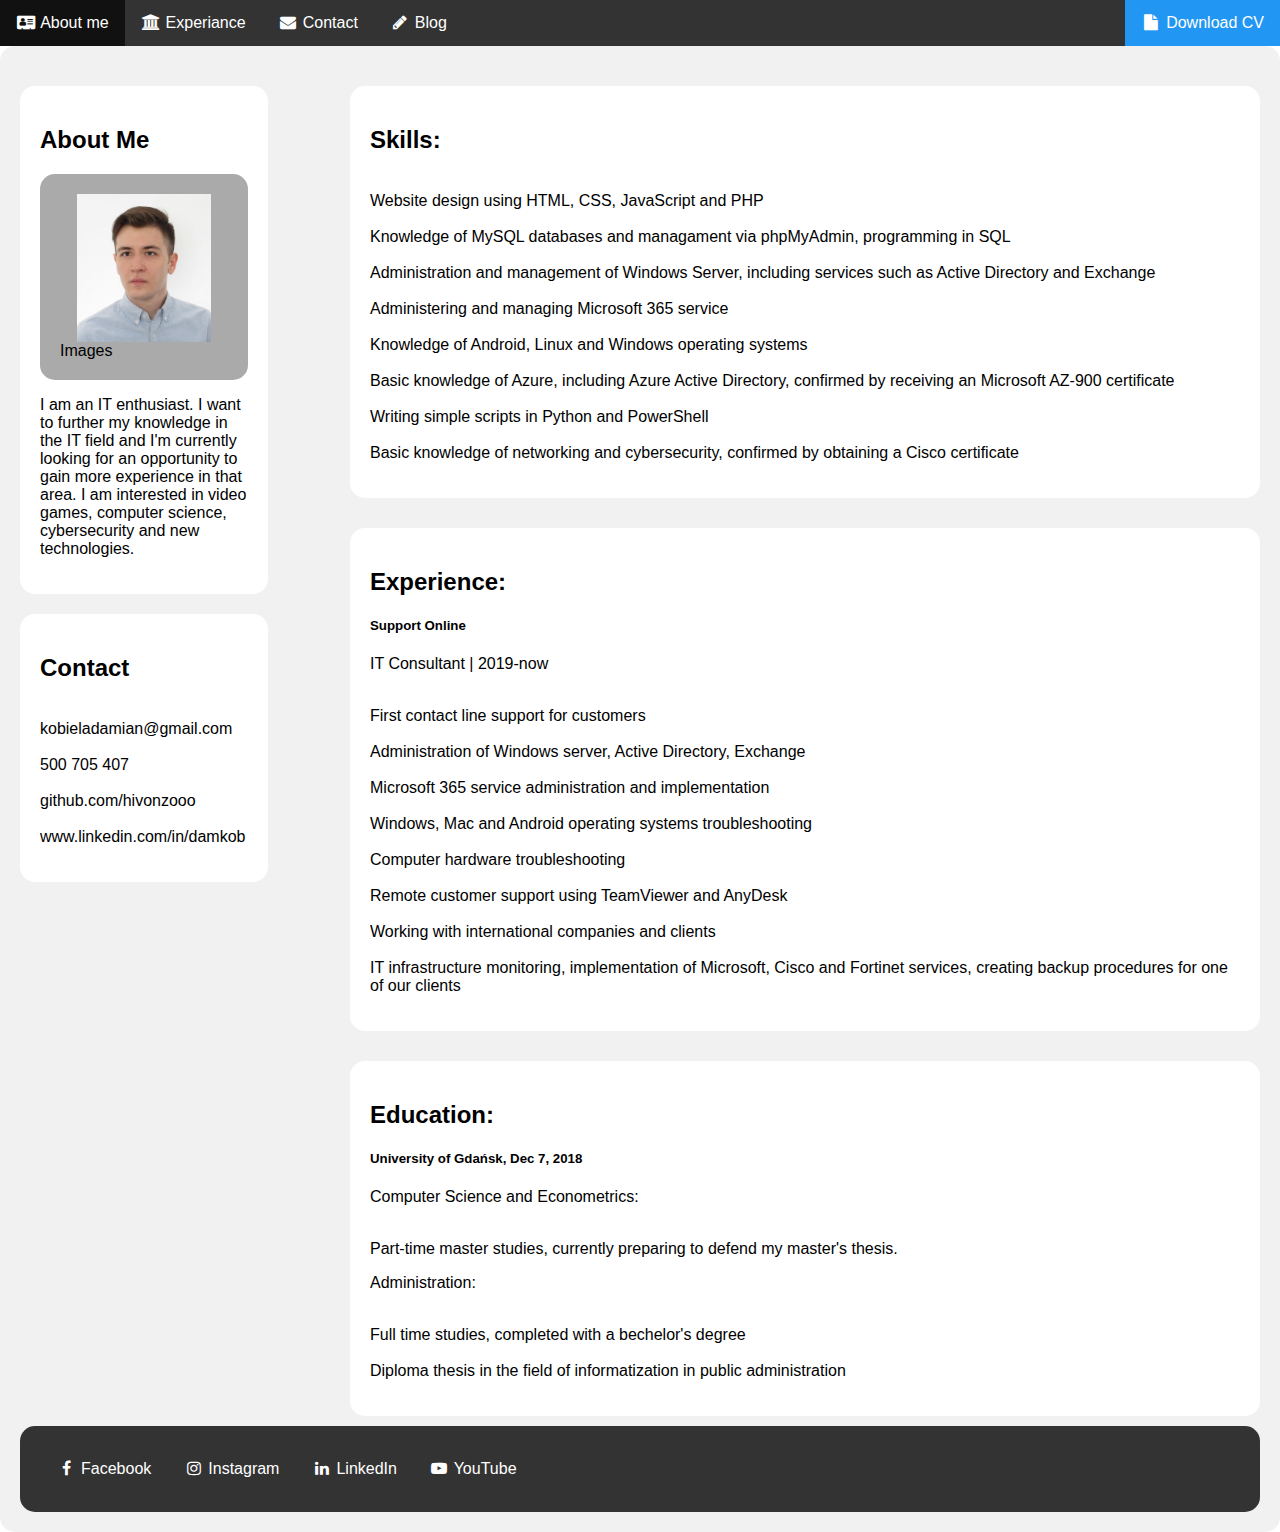
<file: index.html>
<!doctype html>
<html>
<head>
	<meta charset="utf-8">
	<meta name="viewport" content="width=device-width, initial-scale=1">
	<link rel="stylesheet" href="css/style.css" type="text/css" />
	<link rel="stylesheet" href="https://cdnjs.cloudflare.com/ajax/libs/font-awesome/4.7.0/css/font-awesome.min.css">
	<title>CV Damian</title>
</head>

<body>
	<div class="container">
		<div class="header">
			<div id="navbar">
				<ul class="topnav">
					<li><a href="#about"><i class="fa fa-fw fa-address-card"></i> About me</a></li>
					<li><a href="#home"><i class="fa fa-fw fa-university"></i> Experiance</a></li>
					<li><a href="#mail"><i class="fa fa-fw fa-envelope"></i> Contact</a></li>
					<li><a href="#blog"><i class="fa fa-fw fa-pencil"></i> Blog</a></li>
					<li class="right"><a class="download" href="#download"><i class="fa fa-fw fa-file download"></i> Download CV</a></li>
				</ul>
			</div>
		</div>
		<div class="content">
			<div class="left_column">
				<div class="card">
					<h2>About Me</h2>
					<div class="profile_image"><img src="/images/profile.png" alt="Avatar">Images</div>
					<p>I am an IT enthusiast. I want to further my knowledge in the IT field and I'm currently looking for an
						opportunity to gain more experience in that area. I am interested in video games, computer science, 
						cybersecurity and new technologies.</p>
				</div>
				<div class="contact">
					<h2>Contact</h2>
					<p> <br>kobieladamian@gmail.com</br>
						<br>500 705 407</br>
						<br>github.com/hivonzooo</br>
						<br>www.linkedin.com/in/damkob</br>
					</p>
				</div>
			</div>
			<div class="right_column">
				<div class="card">
					<h2>Skills:</h2>
					<p> <br>Website design using HTML, CSS, JavaScript and PHP</br>
						<br>Knowledge of MySQL databases and managament via phpMyAdmin, programming in SQL</br>
						<br>Administration and management of Windows Server, including services such as Active Directory and Exchange</br>
						<br>Administering and managing Microsoft 365 service</br>
						<br>Knowledge of Android, Linux and Windows operating systems</br>
						<br>Basic knowledge of Azure, including Azure Active Directory, confirmed by receiving an Microsoft AZ-900 certificate</br>
						<br>Writing simple scripts in Python and PowerShell</br>
						<br>Basic knowledge of networking and cybersecurity, confirmed by obtaining a Cisco certificate</br>
					</p>
				</div>
			</div>
			<div class="right_column">
				<div class="card">
					<h2>Experience:</h2>
					<h5>Support Online</h5>
					<p>IT Consultant | 2019-now</p>
					<p> <br>First contact line support for customers</br>
						<br>Administration of Windows server, Active Directory, Exchange</br>
						<br>Microsoft 365 service administration and implementation</br>
						<br>Windows, Mac and Android operating systems troubleshooting</br>
						<br>Computer hardware troubleshooting</br>
						<br>Remote customer support using TeamViewer and AnyDesk</br>
						<br>Working with international companies and clients</br>
						<br>IT infrastructure monitoring, implementation of Microsoft, Cisco and Fortinet services, creating backup procedures for one of our clients</br></p>
				</div>
			</div>
			<div class="right_column">
				<div class="card">
					<h2>Education:</h2>
					<h5>University of Gdańsk, Dec 7, 2018</h5>
					<p>Computer Science and Econometrics:</p>
					<p> <br>Part-time master studies, currently preparing to defend my master's thesis.</br></p>
					<p>Administration:</p>
					<p> <br>Full time studies, completed with a bechelor's degree</br>
						<br>Diploma thesis in the field of informatization in public administration</br></p>
				</div>
			</div>
			<div class="footer">
				<ul class="social_media">
					<li><a href="#facebook"><i class="fa fa-fw fa-facebook"></i> Facebook</a></li>
					<li><a href="#instagram"><i class="fa fa-fw fa-instagram"></i> Instagram</a></li>
					<li><a href="#linkedin"><i class="fa fa-fw fa-linkedin"></i> LinkedIn</a></li>
					<li><a href="#lyoutube"><i class="fa fa-fw fa-youtube-play"></i> YouTube</a></li>
				</ul>
			</div>
		</div>
	</div>
</body>
</html>
</file>
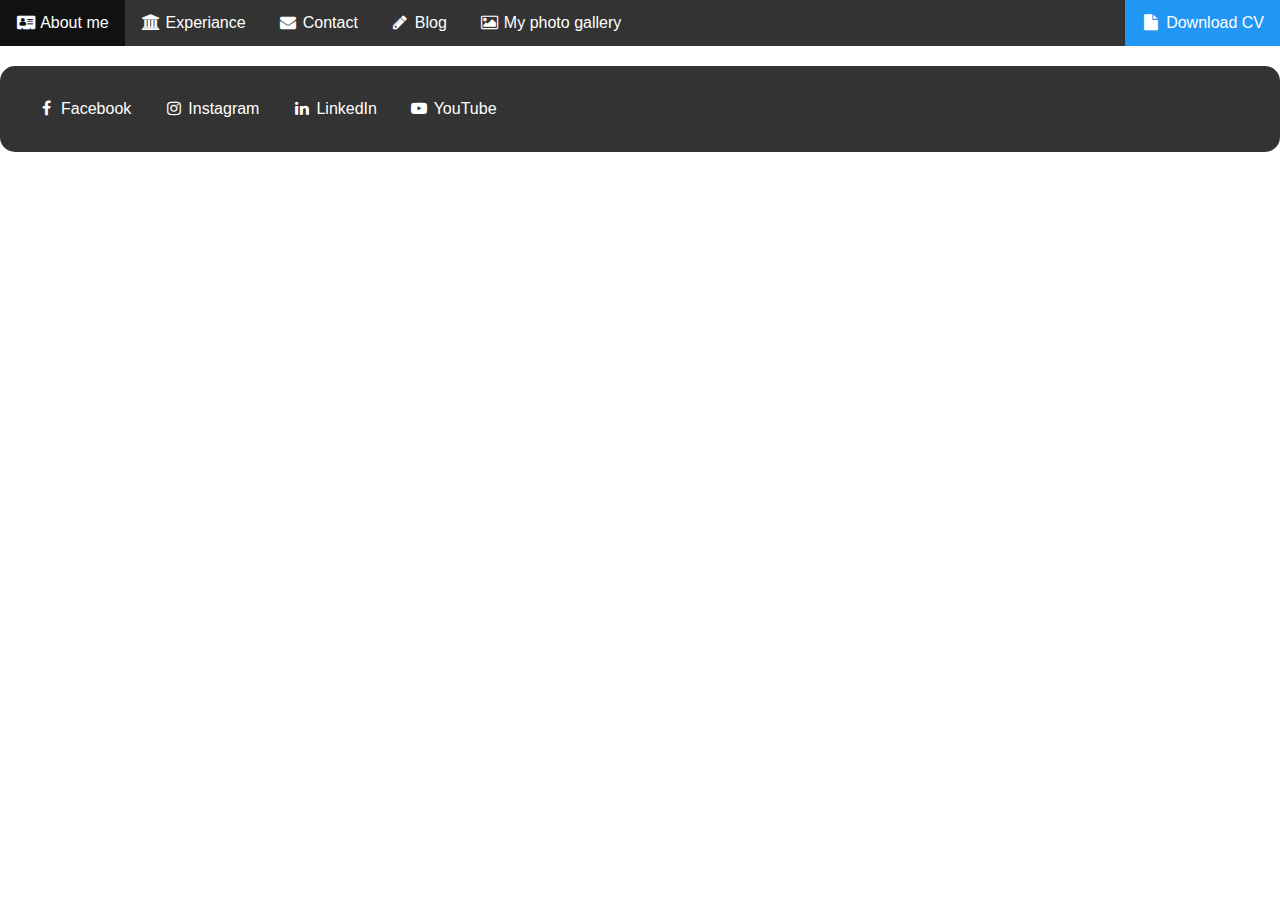
<file: blog.html>
<!doctype html>
<html>
<head>
	<meta charset="utf-8">
	<meta name="viewport" content="width=device-width, initial-scale=1">
	<link rel="stylesheet" href="css/style.css" type="text/css" />
	<link rel="stylesheet" href="https://cdnjs.cloudflare.com/ajax/libs/font-awesome/4.7.0/css/font-awesome.min.css">
	<title>My Blog</title>
	<link rel="icon" type="image/x-icon" href="/images/favicon-large.png">
</head>

<body>
	<div class="container">
		<div class="header">
			<div id="navbar">
				<ul class="topnav">
					<li><a href="index.html"><i class="fa fa-fw fa-address-card"></i> About me</a></li>
					<li><a href="#home"><i class="fa fa-fw fa-university"></i> Experiance</a></li>
					<li><a href="#mail"><i class="fa fa-fw fa-envelope"></i> Contact</a></li>
					<li><a href="blog.html"><i class="fa fa-fw fa-pencil"></i> Blog</a></li>
                    <li><a href="gallery.html"><i class="fa fa-fw fa-photo"></i> My photo gallery</a></li>
					<li class="right"><a class="download" href="https://1drv.ms/b/s!An8tV_WrqgrbgZBdd9fzFpsK_nue_Q?e=tNU6Eo" target="_blank"><i class="fa fa-fw fa-file download"></i> Download CV</a></li>
				</ul>
			</div>
		</div>

        <div class="footer">
            <ul class="social_media">
                <li><a href="https://www.facebook.com/kobiela.damian" target="_blank"><i class="fa fa-fw fa-facebook"></i> Facebook</a></li>
                <li><a href="https://www.instagram.com/dami.kobi" target="_blank"><i class="fa fa-fw fa-instagram"></i> Instagram</a></li>
                <li><a href="https://www.linkedin.com/in/damkob" target="_blank"><i class="fa fa-fw fa-linkedin"></i> LinkedIn</a></li>
                <li><a href="https://www.youtube.com/channel/UCqd0Ew8kHw5D9ISTli-5Arg" target="_blank"><i class="fa fa-fw fa-youtube-play"></i> YouTube</a></li>
            </ul>
        </div>
    </div>
</body>
</html>
</file>
<file: css/style.css>
@charset "utf-8";

* {
	box-sizing: border-box;
  }

body {
	margin: 0;
	font-family: Arial, Helvetica;
}

a {
	text-decoration:none;  
  }

ul.topnav {
	list-style-type: none;
	margin: 0;
	padding: 0;
	overflow: hidden;
	background-color: #333;
}

ul.topnav li {
	float: left;
}

ul.topnav li a {
	display: block;
	color: white;
	text-align: center;
	padding: 14px 16px;
	text-decoration: none;
}

ul.topnav li a:hover:not(.download) {
	background-color: #111;
}

ul.topnav li a.download {
	background-color: #2196F3;
}

ul.topnav li.right {
	float: right;
}

.content {
	border-radius: 15px;
	padding: 20px;
	background: #f1f1f1;
}

.column {
	float: left;
	width: 30%;
	display: none;
}

.left_column {
	float: left;
	width: 20%;
}

.right_column {
	float: right;
	width: 75%;
	padding-left: 20px;
}

.row {
	margin: 10px -16px;
  }

.row,
.row > .column {
	padding: 8px;
}

.row:after {
	content: "";
	display: table;
	clear: both;
}

.show {
	display: block;
}

.tag {
	border: none;
	outline: none;
	padding: 12px 16px;
	background-color: white;
	cursor: pointer;
}

.tag:hover {
	background-color: #ddd;
}

.tag.active {
	background-color: #666;
	color: white;
}

.main {
	max-width: 1000px;
	margin: auto;
}

img {
	display: block;
  	margin-left: auto;
  	margin-right: auto;
 	width: 80%;
  }

.profile_image {
	border-radius: 15px;
	background-color: #aaa;
	width: auto;
	height: auto;
	padding: 20px;
	object-fit: contain;
}

.card {
	border-radius: 15px;
	background-color: white;
	padding: 20px;
	margin-top: 20px;
	margin-bottom: 10px;
}

.contact {
	border-radius: 15px;
	background-color: white;
	padding: 20px;
	margin-top: 20px;
}

.content:after {
	content: "";
	display: table;
	clear: both;
}

.footer {
	border-radius: 15px;
  	padding: 20px;
  	text-align: center;
  	background: #333;
	color: white;
  	margin-top: 20px;
	clear: both;
}

ul.social_media {
	list-style-type: none;
	margin: 0;
	padding: 0;
	overflow: hidden;
	background-color: #333;
}

ul.social_media li {
	float: left;
}

ul.social_media li a {
	text-decoration: none;
	display: block;
	color: white;
	text-align: center;
	padding: 14px 16px;
	text-decoration: none;
}

@media screen and (max-width: 800px) {
	ul.topnav li.right,
	ul.topnav li {
		float: none;
	}
	.left_column {
		width: 100%;
		padding: 0;
	}
	.right_column {
		width: 100%;
		padding: 0;
	}
	ul.social_media li {
		float: none;
	}
}
</file>
